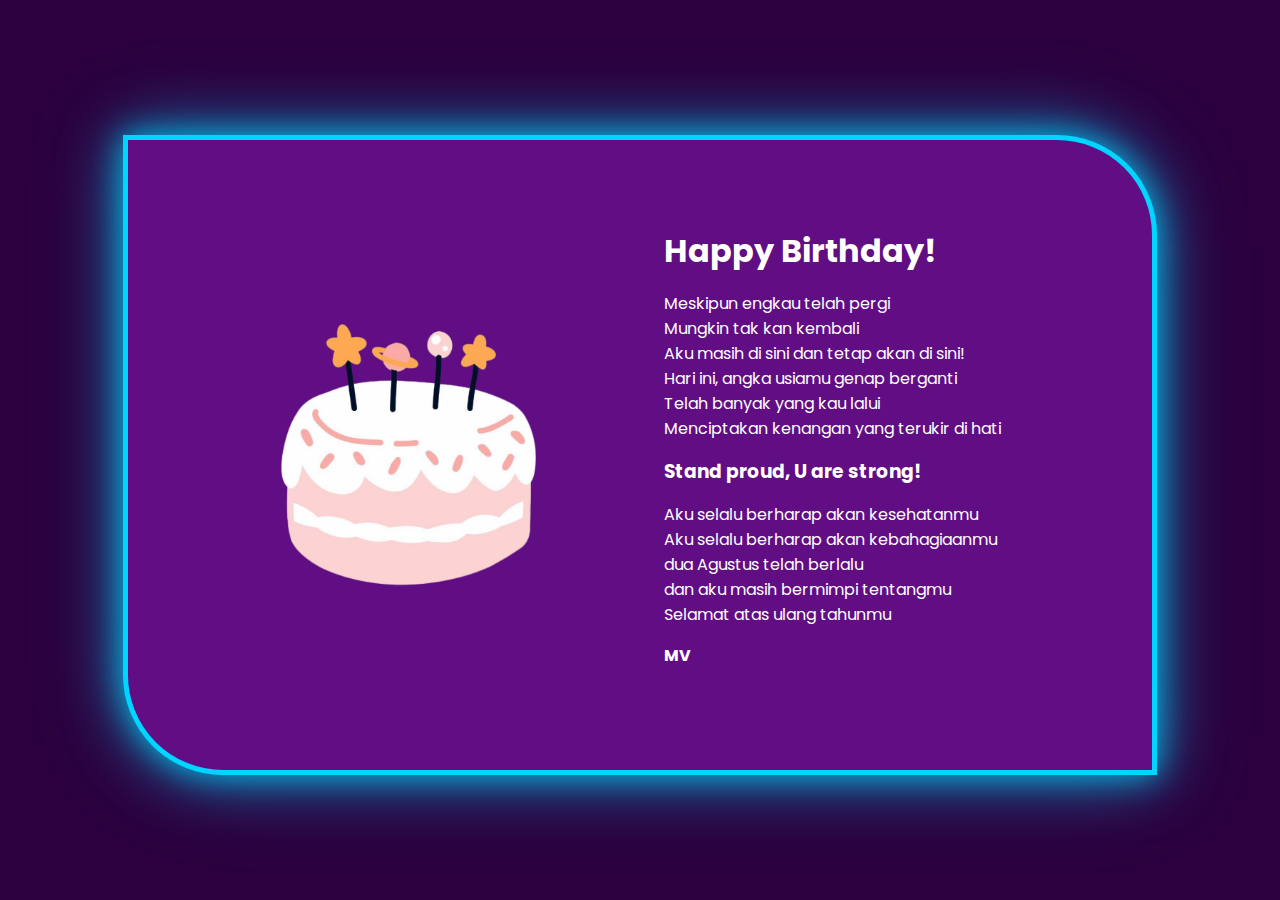
<file: index.html>
<!DOCTYPE html>
<html lang="en">
<head>
    <meta charset="UTF-8">
    <meta name="viewport" content="width=device-width, initial-scale=1.0">
    <link rel="stylesheet" href="index.css">
    <title>Ur Birthday</title>
</head>
<body>
    <div class="container">
        <img src="assets/cake2.png" alt="cake">

        <div class="text">
            <h1>Happy Birthday!</h1>
            
            <p>
                Meskipun engkau telah pergi <br>
                Mungkin tak kan kembali <br>
                Aku masih di sini dan tetap akan di sini! <br>
                Hari ini, angka usiamu genap berganti <br>
                Telah banyak yang kau lalui <br>
                Menciptakan kenangan yang terukir di hati <br>
            </p>

                <h3>Stand proud, U are strong!</h3>
            
            <p>
                Aku selalu berharap akan kesehatanmu <br>
                Aku selalu berharap akan kebahagiaanmu <br>
                dua Agustus telah berlalu <br>
                dan aku masih bermimpi tentangmu <br>
                Selamat atas ulang tahunmu <br>
                
            </p>

            <p id="inisial">MV</p>
        </div>
    </div>

</body>
</html>
</file>
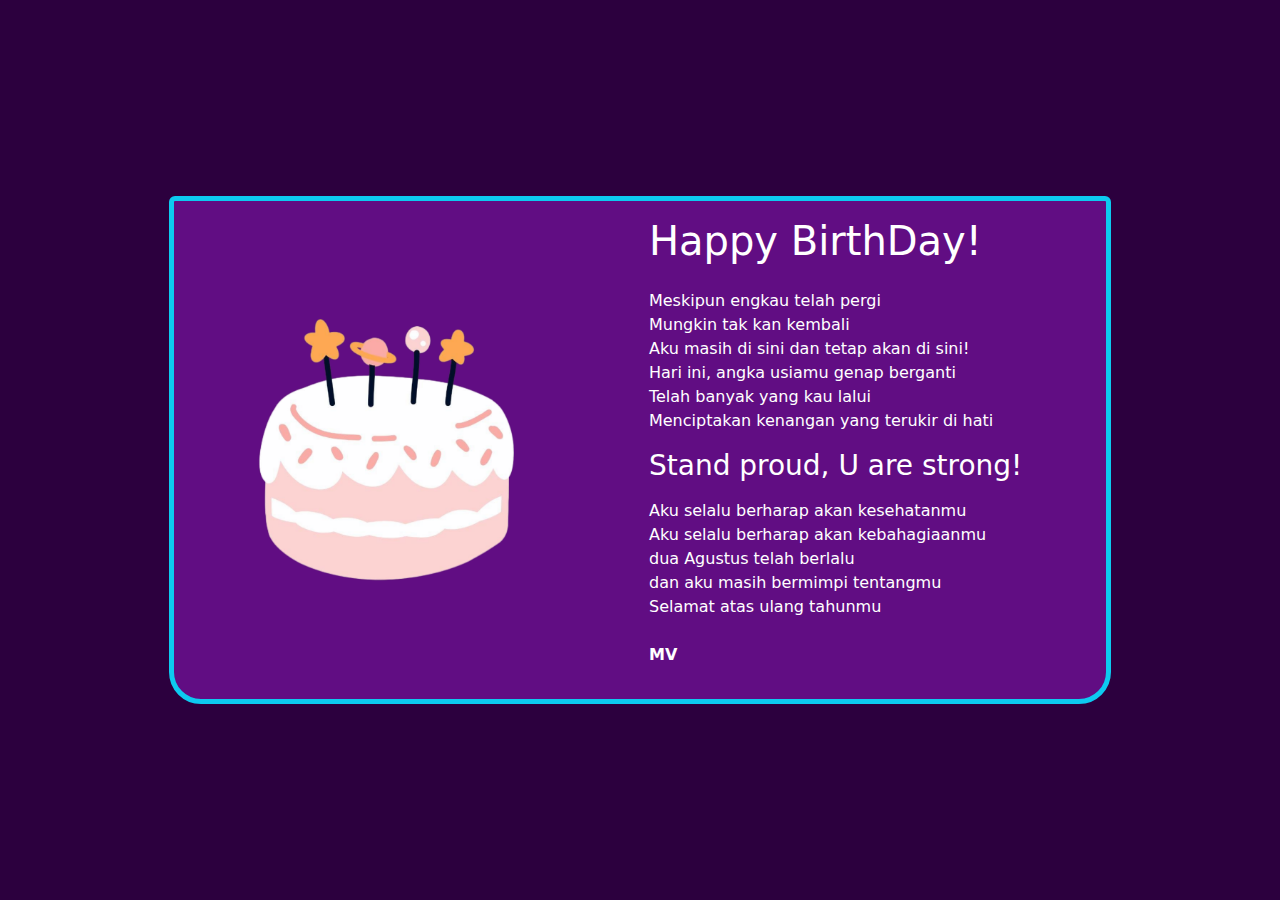
<file: pakeBootsStrap.html>
<!DOCTYPE html>
<html lang="en">
<head>
    <meta charset="UTF-8">
    <meta name="viewport" content="width=device-width, initial-scale=1.0">
    <link href="https://cdn.jsdelivr.net/npm/bootstrap@5.3.3/dist/css/bootstrap.min.css" rel="stylesheet" integrity="sha384-QWTKZyjpPEjISv5WaRU9OFeRpok6YctnYmDr5pNlyT2bRjXh0JMhjY6hW+ALEwIH" crossorigin="anonymous">
    <title>Ur BDay w BS</title>
</head>
<body>
    <div class="container-fluid vh-100 d-flex align-items-center" style="background-color:#2c003e;">
        <div class="container d-flex justify-content-around align-items-center w-75 p-3 border border-info rounded-top rounded-5 border-5" style="background-color: #610d83;">
            <img src="../assets/cake2.png" alt="cake" style="width: 20vw; height:auto;">
            <div class="ucapan text-white">
                <h1>Happy BirthDay!</h1>

                <p class="mt-4 mb-3">
                    Meskipun engkau telah pergi <br>
                    Mungkin tak kan kembali <br>
                    Aku masih di sini dan tetap akan di sini! <br>
                    Hari ini, angka usiamu genap berganti <br>
                    Telah banyak yang kau lalui <br>
                    Menciptakan kenangan yang terukir di hati <br>
                </p>
    
                    <h3>Stand proud, U are strong!</h3>
                
                <p class="mt-3 mb-4">
                    Aku selalu berharap akan kesehatanmu <br>
                    Aku selalu berharap akan kebahagiaanmu <br>
                    dua Agustus telah berlalu <br>
                    dan aku masih bermimpi tentangmu <br>
                    Selamat atas ulang tahunmu <br>
                </p>

                <p class="fw-bold">MV</p>
            </div>
        </div>
    </div>

    <script src="https://cdn.jsdelivr.net/npm/bootstrap@5.3.3/dist/js/bootstrap.bundle.min.js" integrity="sha384-YvpcrYf0tY3lHB60NNkmXc5s9fDVZLESaAA55NDzOxhy9GkcIdslK1eN7N6jIeHz" crossorigin="anonymous"></script>
</body>
</html>
</file>
<file: index.css>
@import url('https://fonts.googleapis.com/css2?family=Poppins:ital,wght@0,100;0,200;0,300;0,400;0,500;0,600;0,700;0,800;0,900;1,100;1,200;1,300;1,400;1,500;1,600;1,700;1,800;1,900&display=swap');

*{
    margin: 0;
    font-family: Poppins;
}

body {
    background-color: #2c003e;
}

.container{
    width: 80vw;
    height: 70vh;
    display: flex;
    justify-content:center;
    gap: 8rem;
    align-items: center;
    background-color: #610d83;
    margin: 15vh auto 0;
    border: 5px solid rgb(0, 213, 255);
    border-radius: 0 100px 0 100px;
    box-shadow: 0 0 30px rgba(0, 213, 255, 0.7),
                0 0 60px rgba(0, 213, 255, 0.5), 
                0 0 90px rgba(0, 213, 255, 0.3);
}

.container img{
    width: 20vw;
    height: auto;
}

.text{
    font-size: 1rem;
    color: white;
}

.text p{
    margin: 1rem 0 1rem 0;
    
}

#inisial{
    font-weight: 700;
}
</file>
